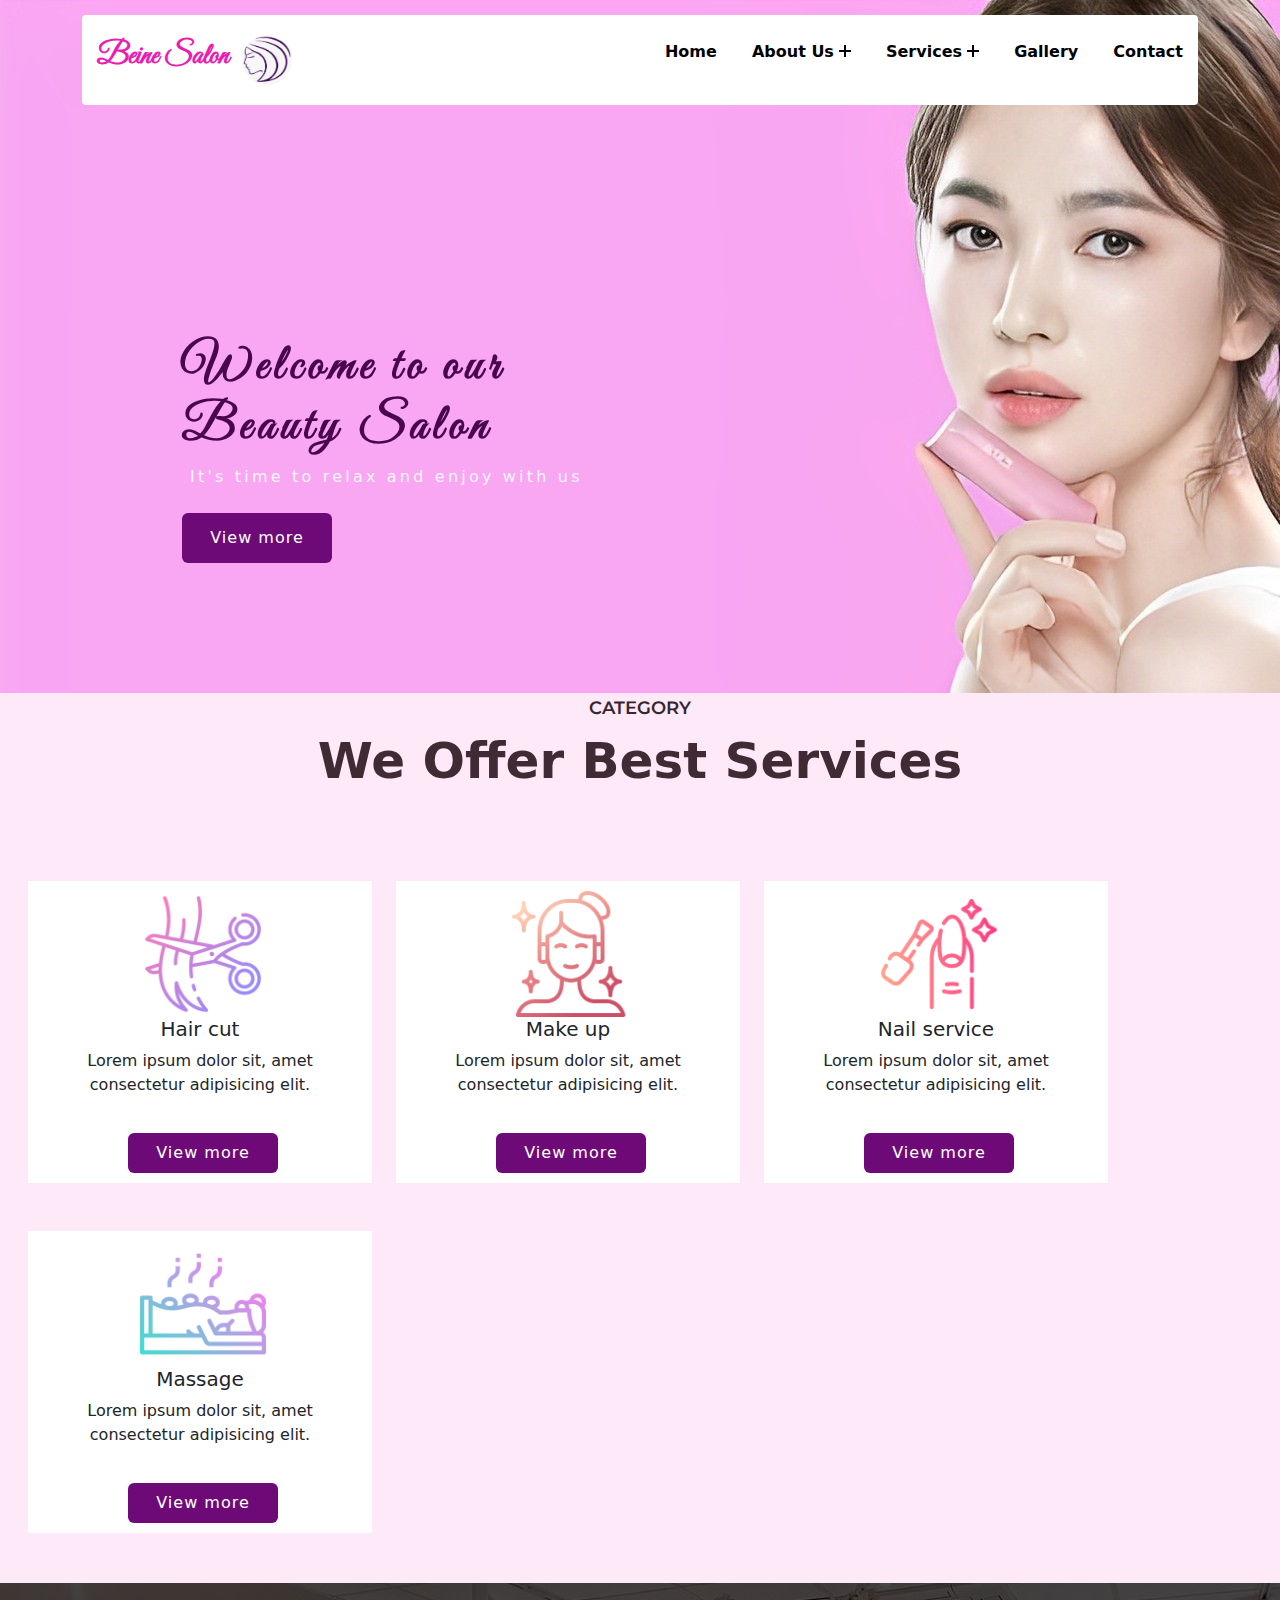
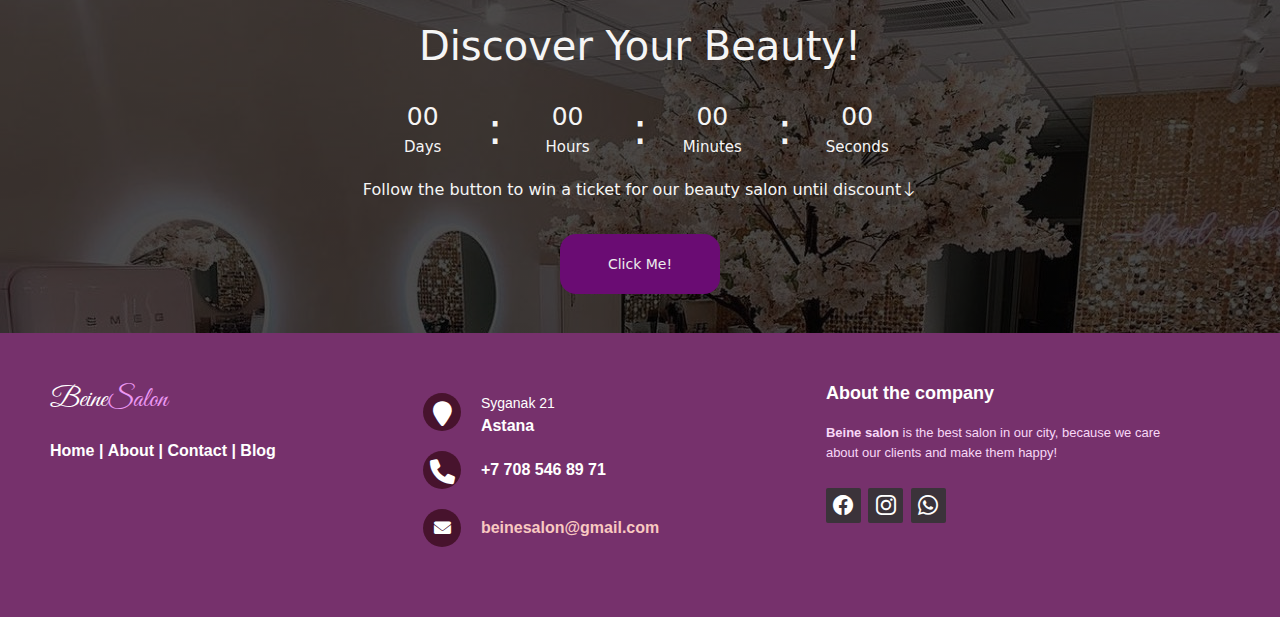
<file: index.html>
<!DOCTYPE html>
<html lang="en">
<head>
    <meta charset="UTF-8">
    <meta http-equiv="X-UA-Compatible" content="IE=edge">
    <meta name="viewport" content="width=device-width, initial-scale=1.0">
    <title>Beauty Salon</title>
    <link rel="stylesheet" type="text/css" href="css\Main2.css">
    <link rel="icon" href="icon\elegant.ico">
    <link rel="stylesheet" href="https://maxcdn.bootstrapcdn.com/bootstrap/4.3.1/css/bootstrap.min.css">
    <link rel="stylesheet" href="https://cdn.jsdelivr.net/npm/swiper@9/swiper-bundle.min.css" />
    <link rel="stylesheet" href=
    "https://cdn.jsdelivr.net/npm/bootstrap@5.0.2/dist/css/bootstrap.min.css" />
    <link rel="stylesheet" href="https://cdnjs.cloudflare.com/ajax/libs/font-awesome/6.0.0-beta3/css/all.min.css">
        <link rel="stylesheet" href=
    "https://cdn.jsdelivr.net/npm/bootstrap-icons@1.5.0/font/bootstrap-icons.css" />
    <link href='https://unpkg.com/boxicons@2.1.4/css/boxicons.min.css' rel='stylesheet'><link rel=”stylesheet” href=”https://cdn.jsdelivr.net/npm/bootstrap-icons@1.5.0/font/bootstrap-icons.css” />
    <link href="https://cdn.jsdelivr.net/npm/bootstrap@5.0.2/dist/css/bootstrap.min.css" rel="stylesheet" integrity="sha384-EVSTQN3/azprG1Anm3QDgpJLIm9Nao0Yz1ztcQTwFspd3yD65VohhpuuCOmLASjC" crossorigin="anonymous">   


    <link rel="stylesheet" href="https://cdn.jsdelivr.net/npm/bootstrap@5.0.2/dist/css/bootstrap.min.css" />
    <link rel="stylesheet" href="https://cdn.jsdelivr.net/npm/bootstrap-icons@1.5.0/font/bootstrap-icons.css" />
  <title>Beauty Salon</title>
</head>
<body>
    <header class="header">
        <div class="container">
           <div class="header-main">
              <div class="logo">
                 <a href="index.html">Beine Salon</a>
                 <img src="img\80-802684_pix-beauty-salon-beauty-salon-icon-png-transparent.png" width="50px" height="50px">
              </div>
              <div class="open-nav-menu">
                 <span></span>
              </div>
              <div class="menu-overlay">
              </div>
              <nav class="nav-menu">
                <div class="close-nav-menu">
                   <img src="img\493-4934419_pink-close-icon-clipart-png-download-pink-icon.png" alt="close">
                </div>
                <ul class="menu">
                   <li class="menu-item">
                      <a href="index.html">Home</a>
                   </li>
                   <li class="menu-item menu-item-has-children">
                      <a href="Aboutus.html">About us<i class="plus"></i></a>
                      <ul class="sub-menu">
                        <li class="menu-item"><a href="Group works.html">Group works</a></li>
                        <li class="menu-item"><a href="2048.html">Game for fun</a></li>
                    </ul>
                   </li>
                   <li class="menu-item menu-item-has-children">
                    <a href="Services.html">Services<i class="plus"></i></a>
                    <ul class="sub-menu">
                      <li class="menu-item"><a href="Servicetypes.html">Service types</a></li>
                    </ul>
                 </li>
                   <li class="menu-item">
                      <a href="Gallery.html">Gallery</a>
                      
                   </li>
                   <li class="menu-item">
                      <a href="Contact.html">Contact</a>
                   </li>
                   
                </ul>
              </nav>
              <!-- navigation menu end -->
           </div>
        </div>
     </header>
     <!-- header end -->
   
    <!-- home section start -->
    <section class="home-section">
     <div class="container">
        <div>
        <div class="hero__content">
            <h1 class="animate-text">Welcome to our<br><span>Beauty Salon</span></h1>
            <p class="animate-text" >It's time to relax and enjoy with us</p>
            <a href="Aboutus.html" class="btn"><span>View more</span></a>
        </div>
        
     </div>
    </div>
    </section>
  <section class="category">
    <div class="center-text">
        <h4 class="animate-text">Category</h4>
        <h2 class="animate-text">We offer best services</h2>


    </div>
    <div class="cate-pro">
        <div class="row">
            <img src="img\hair-cut.png" width="50px">
            <h5 class="animate-text">Hair cut</h5>
            <p class="animate-text">
             Lorem ipsum dolor sit, amet consectetur adipisicing elit. 
            </p>
            <a href="Services.html" class="btn">View more</a>
        </div>
        <div class="row">
            <img src="img\clean.png" width="50px"  >
            <h5 class="animate-text">Make up</h5>
            <p class="animate-text">
             Lorem ipsum dolor sit, amet consectetur adipisicing elit. 
            </p>
            <a href="img\Services.html" class="btn">View more</a>
        </div>
        <div class="row">
            <img src="img\nail.png" width="50px">
            <h5 class="animate-text">Nail service</h5>
            <p class="animate-text">
             Lorem ipsum dolor sit, amet consectetur adipisicing elit. 
            </p>
            <a href="Services.html" class="btn">View more</a>
        </div>
        <div class="row">
            <img src="img\hot.png" width="50px">
            <h5 class="animate-text">Massage</h5>
            <p class="animate-text">
             Lorem ipsum dolor sit, amet consectetur adipisicing elit. 
            </p>
            <a href="Services.html" class="btn">View more</a>
        </div>
    </div>
  </section>
  <div class="n"></div>

  <div class="container-fluid">
    <div class="animate-text1">
      <h1>Discover Your Beauty!</h1>
      <div class="count-down">
        <div class="timer day">
           <div class="count">
              <div class="numb">
                 00
              </div>
              <div class="text">
                 Days
              </div>
           </div>
        </div>
        <div class="clone">
           :
        </div>
        <div class="timer hour">
           <div class="count">
              <div class="numb">
                 00
              </div>
              <div class="text">
                 Hours
              </div>
           </div>
        </div>
        <div class="clone">
           :
        </div>
        <div class="timer min">
           <div class="count">
              <div class="numb">
                 00
              </div>
              <div class="text">
                 Minutes
              </div>
           </div>
        </div>
        <div class="clone">
           :
        </div>
        <div class="timer sec">
           <div class="count">
              <div class="numb">
                 00
              </div>
              <div class="text">
                 Seconds
              </div>
           </div>
        </div>
     </div>
     
      <p>Follow the button to win a ticket for our beauty salon until discount<i class="bi bi-arrow-down"></i></p>
      <a href="Contact.html" id="animated-link">Click Me!</a>
    </div>
  </div>
  

<footer class="footer-distributed">

        <div class="footer-left">
            <h3>Beine<span>Salon</span></h3>

            <p class="footer-links">
                <a href="#">Home</a>
                |
                <a href="#">About</a>
                |
                <a href="#">Contact</a>
                |
                <a href="#">Blog</a>
            </p>

            <p class="footer-company-name"><strong></strong></p>
        </div>

        <div class="footer-center">
            <div>
                <i class="fa fa-map-marker"></i>
                <p><span>Syganak 21</span>
                    Astana</p>
            </div>

            <div>
                <i class="fa fa-phone"></i>
                <p>+7 708 546 89 71</p>
            </div>
            <div>
                <i class="fa fa-envelope"></i>
                <p><a href="beinesalon@gmail.com">beinesalon@gmail.com</a></p>
            </div>
        </div>
        <div class="footer-right">
            <p class="footer-company-about">
                <span>About the company</span>
                <strong>Beine salon</strong> is the  best salon in our city, because we care about our clients and make them happy!
            </p>
            <div class="footer-icons">
                <a href="#"><i class="bi bi-facebook"></i></a>
                <a href="#"><i class="bi bi-instagram"></i></a>
                <a href="#"><i class="bi bi-whatsapp"></i></a>
            </div>
        </div>
    </footer>





    <script>
        (() =>{
 
 const openNavMenu = document.querySelector(".open-nav-menu"),
 closeNavMenu = document.querySelector(".close-nav-menu"),
 navMenu = document.querySelector(".nav-menu"),
 menuOverlay = document.querySelector(".menu-overlay"),
 mediaSize = 991;

 openNavMenu.addEventListener("click", toggleNav);
 closeNavMenu.addEventListener("click", toggleNav);
 menuOverlay.addEventListener("click", toggleNav);

 function toggleNav() {
     navMenu.classList.toggle("open");
     menuOverlay.classList.toggle("active");
     document.body.classList.toggle("hidden-scrolling");
 }

 navMenu.addEventListener("click", (event) =>{
     if(event.target.hasAttribute("data-toggle") && 
         window.innerWidth <= mediaSize){
         event.preventDefault();
         const menuItemHasChildren = event.target.parentElement;
       if(menuItemHasChildren.classList.contains("active")){
           collapseSubMenu();
       }
       else{
         if(navMenu.querySelector(".menu-item-has-children.active")){
           collapseSubMenu();
         }
         menuItemHasChildren.classList.add("active");
         const subMenu = menuItemHasChildren.querySelector(".sub-menu");
         subMenu.style.maxHeight = subMenu.scrollHeight + "px";
       }
     }
 });
 function collapseSubMenu(){
     navMenu.querySelector(".menu-item-has-children.active .sub-menu")
     .removeAttribute("style");
     navMenu.querySelector(".menu-item-has-children.active")
     .classList.remove("active");
 }
 function resizeFix(){
      
      if(navMenu.classList.contains("open")){
          toggleNav();
      }
 
      if(navMenu.querySelector(".menu-item-has-children.active")){
           collapseSubMenu();
    }
 }

 window.addEventListener("resize", function(){
    if(this.innerWidth > mediaSize){
        resizeFix();
    }
 });

})();












    </script>



<script src="https://code.jquery.com/jquery-3.6.0.min.js"></script>
<script src="https://maxcdn.bootstrapcdn.com/bootstrap/4.3.1/js/bootstrap.min.js"></script>

<script >

const animateTextElements = document.querySelectorAll('.animate-text');

function showAnimateText() {
  animateTextElements.forEach(element => {
    element.classList.add('show');
  });
}

function hideAnimateText() {
  animateTextElements.forEach(element => {
    element.classList.remove('show');
  });
}


window.addEventListener('load', showAnimateText);
window.addEventListener('scroll', hideAnimateText);

// ]]>
</script>

<script>
  const animatedLink = document.getElementById("animated-link");
animatedLink.addEventListener("click", () => {
 
  console.log("Link clicked!");
});

</script>
<script>
const day = document.querySelector(".day .numb");
         const hour = document.querySelector(".hour .numb");
         const min = document.querySelector(".min .numb");
         const sec = document.querySelector(".sec .numb");
         var timer = setInterval(()=>{
           var currentDate = new Date().getTime();
           var launchDate = new Date('June 22, 2023 13:00:00').getTime();
           var duration = launchDate - currentDate;
           var days = Math.floor(duration / (1000 * 60 * 60 * 24));
           var hours = Math.floor((duration % (1000 * 60 * 60 * 24)) / (1000 * 60 * 60));
           var minutes = Math.floor((duration % (1000 * 60 * 60)) / (1000 * 60));
           var seconds = Math.floor((duration % (1000 * 60)) / 1000);
           day.innerHTML = days;
           hour.innerHTML = hours;
           min.innerHTML = minutes;
           sec.innerHTML = seconds;
           if(days < 10){
             day.innerHTML = '0' + days;
           }
           if(hours < 10){
             hour.innerHTML = '0' + hours;
           }
           if(minutes < 10){
             min.innerHTML = '0' + minutes;
           }
           if(seconds < 10){
             sec.innerHTML = '0' + seconds;
           }
           if(duration < 0){
             clearInterval(timer);
           }
         }, 1000);
</script>
    <script>
const test = document.getElementById("animated-link");


test.addEventListener(
  "mouseenter",
  (event) => {
    
    event.target.style.color = "purple";

    setTimeout(() => {
      event.target.style.color = "";
    }, 4000);
  },
  false
);


test.addEventListener(
  "mouseover",
  (event) => {
 
    event.target.style.color = "orange";

    setTimeout(() => {
      event.target.style.color = "";
    }, 500);
  },
  false
);
    </script>
    
</body>
</html>
</file>
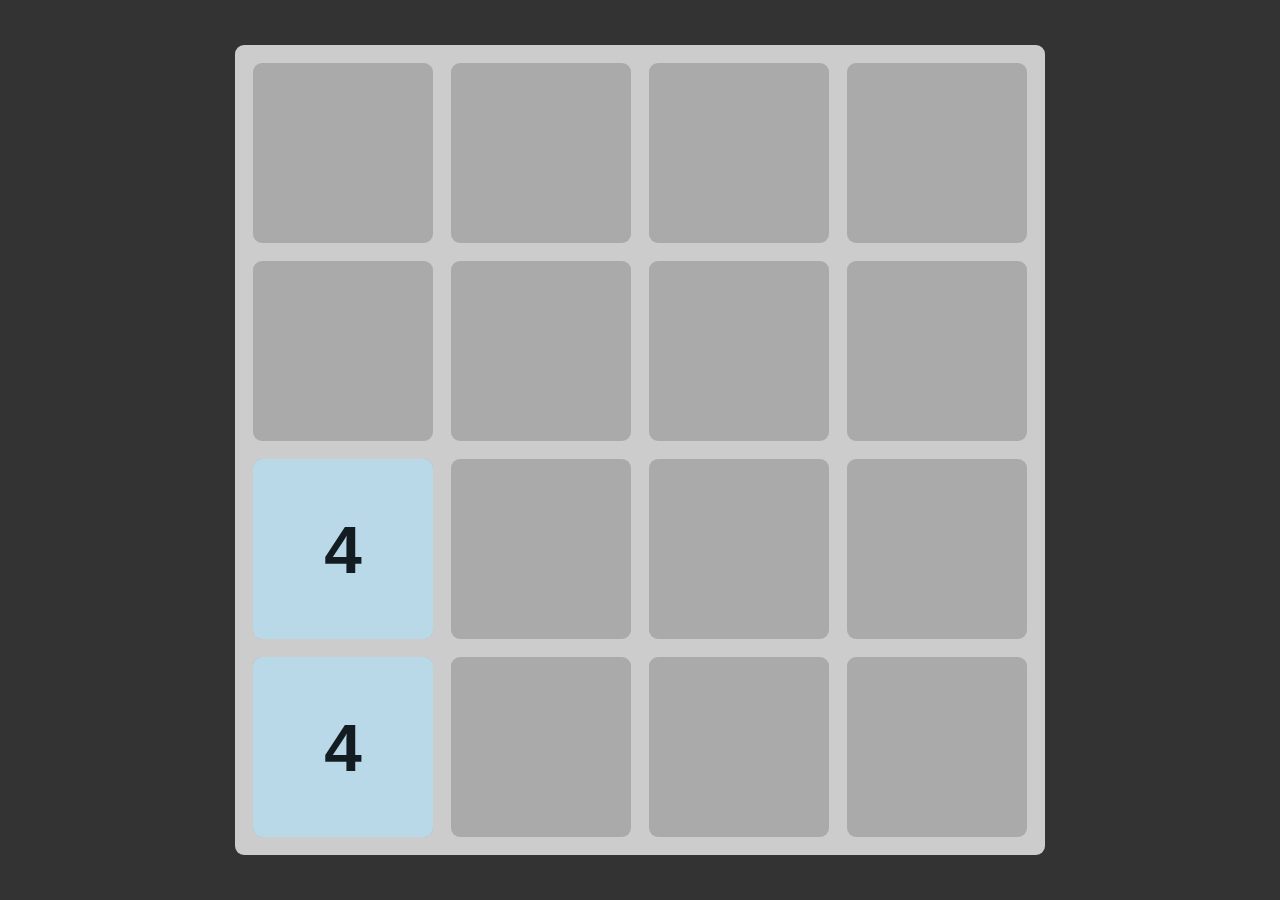
<file: 2048.html>
<!DOCTYPE html>
<html lang="en">
<head>
  <meta charset="UTF-8">
  <meta http-equiv="X-UA-Compatible" content="IE=edge">
  <meta name="viewport" content="width=device-width, initial-scale=1.0">
  <title>Document</title>
  <link rel="stylesheet" href="css\styles.css">
  <script src="js\script.js" type="module"></script>
</head>
<body>
  <div id="game-board"></div>
</body>
</html>
</file>
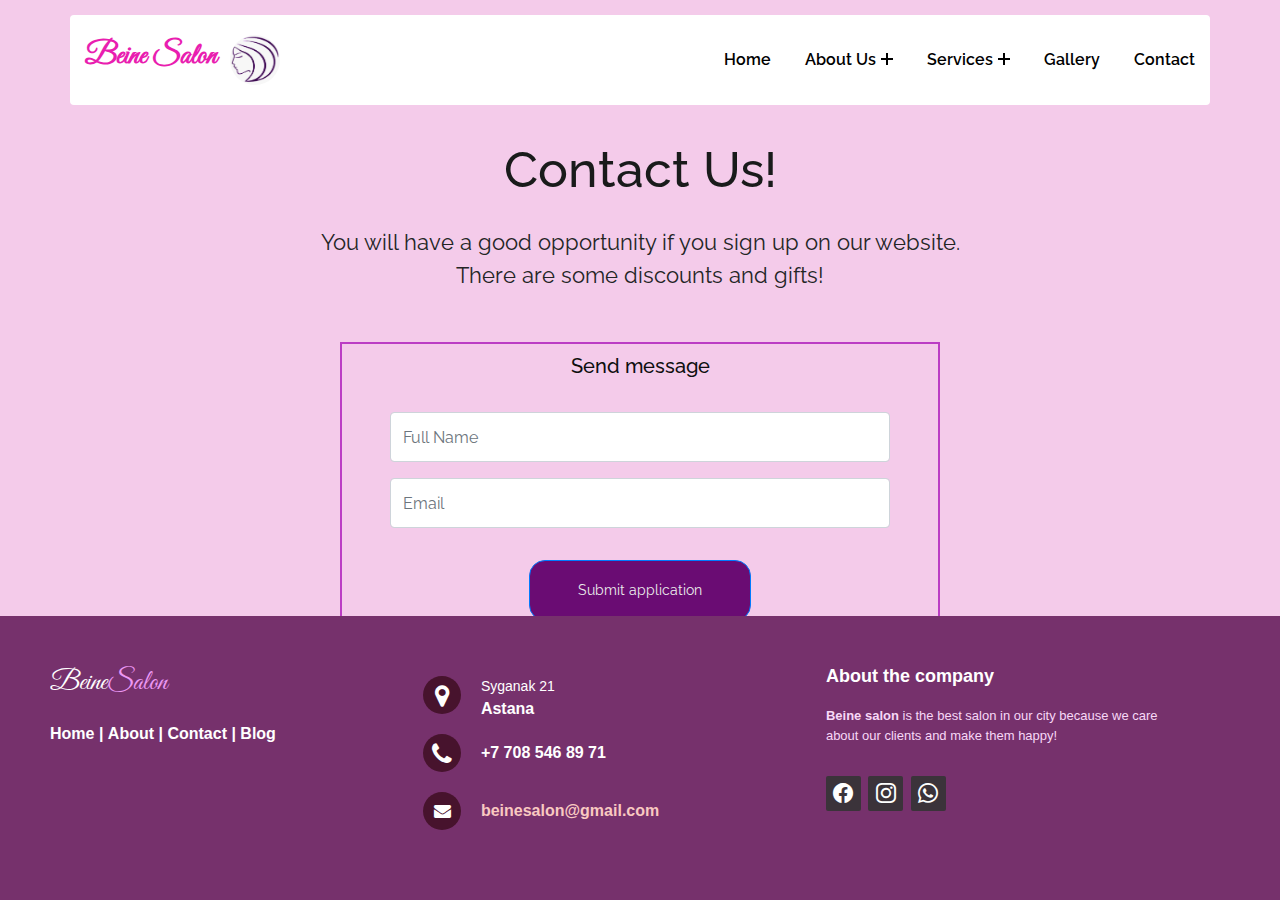
<file: Contact.html>
<!DOCTYPE html>
<html>
<head>
  <title>Contact us</title>
  <meta name="viewport" content="width=device-width, initial-scale=1">
  <link rel="stylesheet" href="https://stackpath.bootstrapcdn.com/bootstrap/4.5.0/css/bootstrap.min.css">
  <script src="js/contacts.js" defer></script>
  <link rel="stylesheet" type="text/css" href="css/Contacts.css">
  <link rel="stylesheet" href="https://cdn.jsdelivr.net/npm/bootstrap-icons@1.5.0/font/bootstrap-icons.css" />
  <link rel="icon" href="icon/elegant.ico">
  <script src="https://code.jquery.com/jquery-3.6.0.min.js"></script>
  <script src="https://stackpath.bootstrapcdn.com/bootstrap/4.5.0/js/bootstrap.min.js"></script>
  <link rel="stylesheet" href="https://stackpath.bootstrapcdn.com/font-awesome/4.7.0/css/font-awesome.min.css">
</head>
<body>
  <header class="header">
    <div class="container">
       <div class="header-main">
          <div class="logo">
             <a href="Main2.html">Beine Salon</a>
             <img src="img/80-802684_pix-beauty-salon-beauty-salon-icon-png-transparent.png" width="50px" height="50px">
          </div>
          <div class="open-nav-menu">
             <span></span>
          </div>
          <div class="menu-overlay">
          </div>
          <nav class="nav-menu">
            <div class="close-nav-menu">
               <img src="img/493-4934419_pink-close-icon-clipart-png-download-pink-icon.png" alt="close">
            </div>
            <ul class="menu">
               <li class="menu-item">
                <a href="index.html">Home</a>
               </li>
               <li class="menu-item menu-item-has-children">
                  <a href="Aboutus.html">About us<i class="plus"></i></a>
                  <ul class="sub-menu">
                    <li class="menu-item"><a href="Group works.html">Group works</a></li>
                    <li class="menu-item"><a href="2048.html">Game for fun</a></li>
                </ul>
               </li>
               <li class="menu-item menu-item-has-children">
                <a href="Services.html">Services<i class="plus"></i></a>
                <ul class="sub-menu">
                    <li class="menu-item"><a href="">Service types</a></li>
                </ul>
             </li>
               <li class="menu-item">
                  <a href="Gallery.html">Gallery</a>
               </li>
               <li class="menu-item">
                <a href="Contact.html">Contact</a>
             </li>
            </ul>
          </nav>
       </div>
    </div>
 </header>
 <div class="block">
  <h1 class="df">Contact Us!</h1>
  <p class="fd">You will have a good opportunity if you sign up on our website.<br> There are some discounts and gifts!</p>
</div>
  
<div class="container-md">
  <div class="col-md-12 col-sm-12 col-8">
    <form id="myForm">
      <h2 class="fgfgf">Send message</h2>
      <br>
      <div class="form-group">
        <input type="text" id="fullName" class="form-control" placeholder="Full Name">
      </div>
      <div class="form-group">
        <input type="text" id="email" class="form-control" placeholder="Email">
      </div>
      <div class="form-group text-center">
        <input type="submit" value="Submit application" class="btn btn-primary">
      </div>
    </form>
  </div>
</div>
 
<footer class="footer-distributed">
  <div class="footer-left">
    <h3>Beine<span>Salon</span></h3>
    <p class="footer-links">
      <a href="#">Home</a> |
      <a href="#">About</a> |
      <a href="#">Contact</a> |
      <a href="#">Blog</a>
    </p>
    <p class="footer-company-name"><strong></strong></p>
  </div>
  <div class="footer-center">
    <div>
      <i class="fa fa-map-marker"></i>
      <p><span>Syganak 21</span> Astana</p>
    </div>
    <div>
      <i class="fa fa-phone"></i>
      <p>+7 708 546 89 71</p>
    </div>
    <div>
      <i class="fa fa-envelope"></i>
      <p><a href="beinesalon@gmail.com">beinesalon@gmail.com</a></p>
    </div>
  </div>
  <div class="footer-right">
    <p class="footer-company-about">
      <span>About the company</span>
      <strong>Beine salon</strong> is the best salon in our city because we care about our clients and make them happy!
    </p>
    <div class="footer-icons">
      <a href="#"><i class="bi bi-facebook"></i></a>
      <a href="#"><i class="bi bi-instagram"></i></a>
      <a href="#"><i class="bi bi-whatsapp"></i></a>
    </div>
  </div>
</footer>

<script>
(() => {
  const openNavMenu = document.querySelector(".open-nav-menu"),
    closeNavMenu = document.querySelector(".close-nav-menu"),
    navMenu = document.querySelector(".nav-menu"),
    menuOverlay = document.querySelector(".menu-overlay"),
    mediaSize = 991;

  openNavMenu.addEventListener("click", toggleNav);
  closeNavMenu.addEventListener("click", toggleNav);
  menuOverlay.addEventListener("click", toggleNav);

  function toggleNav() {
    navMenu.classList.toggle("open");
    menuOverlay.classList.toggle("active");
    document.body.classList.toggle("hidden-scrolling");
  }

  navMenu.addEventListener("click", (event) => {
    if (
      event.target.hasAttribute("data-toggle") &&
      window.innerWidth <= mediaSize
    ) {
      event.preventDefault();
      const menuItemHasChildren = event.target.parentElement;

      if (menuItemHasChildren.classList.contains("active")) {
        collapseSubMenu();
      } else {
        if (navMenu.querySelector(".menu-item-has-children.active")) {
          collapseSubMenu();
        }
        menuItemHasChildren.classList.add("active");
        const subMenu = menuItemHasChildren.querySelector(".sub-menu");
        subMenu.style.maxHeight = subMenu.scrollHeight + "px";
      }
    }
  });

  function collapseSubMenu() {
    navMenu.querySelector(".menu-item-has-children.active .sub-menu").removeAttribute("style");
    navMenu.querySelector(".menu-item-has-children.active").classList.remove("active");
  }

  function resizeFix() {
    if (navMenu.classList.contains("open")) {
      toggleNav();
    }
    if (navMenu.querySelector(".menu-item-has-children.active")) {
      collapseSubMenu();
    }
  }

  window.addEventListener("resize", function () {
    if (this.innerWidth > mediaSize) {
      resizeFix();
    }
  });
})();
</script>
</body>
</html>
</file>
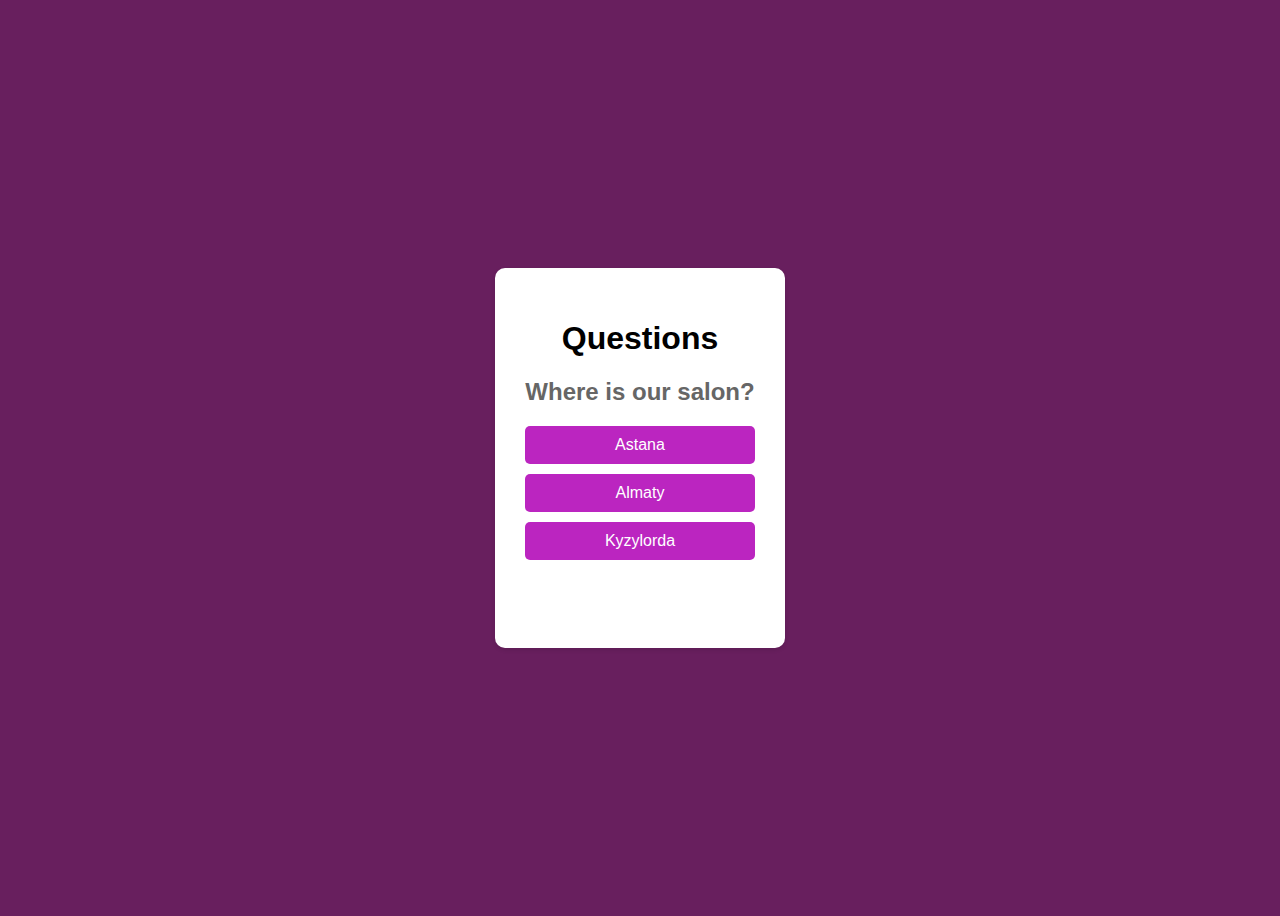
<file: forms.html>
<!DOCTYPE html>
<html>
  <head>
    <title>Test</title>
    <meta charset="utf-8">
    <link rel="icon" href="icon\elegant.ico">
    <link href="css/forms.css" rel="stylesheet" type="text/css">
    <script src="js/forms.js" defer></script>
  </head>
  <body>
    <audio src="mp3\wechampions.mp3" id="audio" controls style="display: none;"></audio>
    <div id="game">
      <center><h1>Questions</h1></center>
      <h2 id="question"></h2>
      <div id="options"></div>
    </div>
  </body>
</html>
</file>
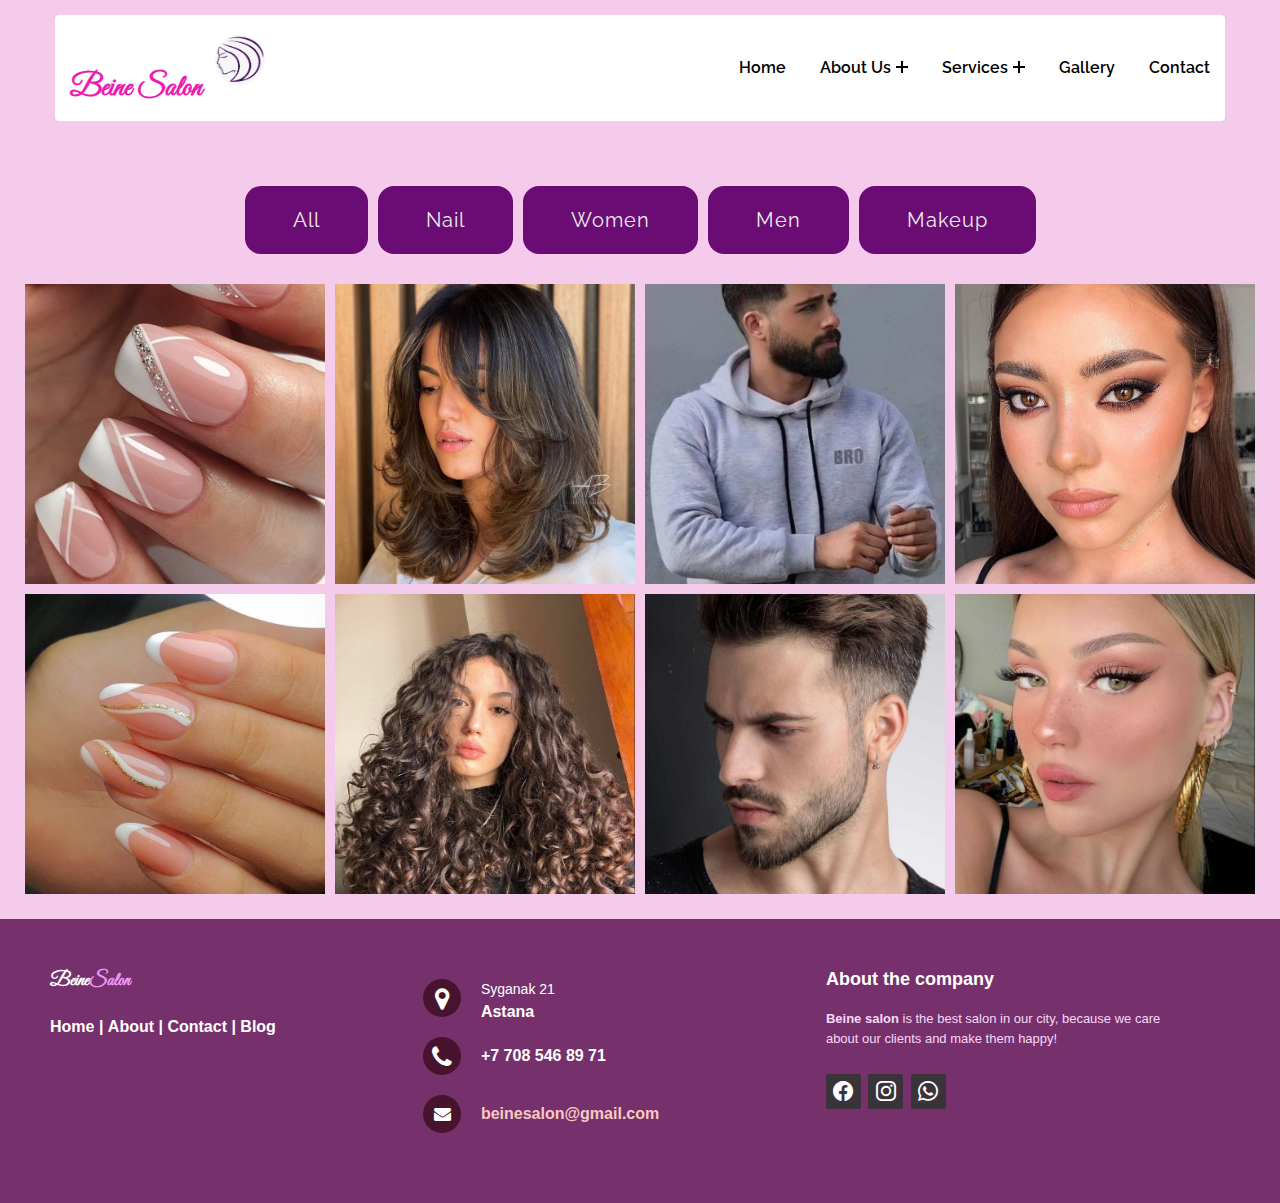
<file: Gallery.html>
<!DOCTYPE html>
<html lang="en">
<head>
    <meta charset="UTF-8">
    <meta http-equiv="X-UA-Compatible" content="IE=edge">
    <meta name="viewport" content="width=device-width, initial-scale=1.0">
    <link rel="stylesheet" type="text/css" href="css\Gallery.css">
    <link rel="icon" href="icon\elegant.ico">
    <link rel="stylesheet" href="https://cdn.jsdelivr.net/npm/bootstrap-icons@1.5.0/font/bootstrap-icons.css" />
    
    <link rel="stylesheet" href="https://stackpath.bootstrapcdn.com/font-awesome/4.7.0/css/font-awesome.min.css">
    <title>Gallery</title>
</head>
<body>
    <header class="header">
        <div class="container">
           <div class="header-main">
              <div class="logo">
                 <a href="Main2.html">Beine Salon</a>
                 <img src="img\80-802684_pix-beauty-salon-beauty-salon-icon-png-transparent.png" width="50px" height="50px">
              </div>
              <div class="open-nav-menu">
                 <span></span>
              </div>
              <div class="menu-overlay">
              </div>
              <!-- navigation menu start -->
              <nav class="nav-menu">
                <div class="close-nav-menu">
                   <img src="img\493-4934419_pink-close-icon-clipart-png-download-pink-icon.png" alt="close">
                </div>
                <ul class="menu">
                   <li class="menu-item">
                    <a href="index.html">Home</a>
                   </li>
                   <li class="menu-item menu-item-has-children">
                      <a href="Aboutus.html">About us<i class="plus"></i></a>
                      <ul class="sub-menu">
                        <li class="menu-item"><a href="Group works.html">Group works</a></li>
                        <li class="menu-item"><a href="2048.html">Game for fun</a></li>
                    </ul>
                   </li>
                   <li class="menu-item menu-item-has-children">
                    <a href="Services.html">Services<i class="plus"></i></a>
                    <ul class="sub-menu">
                        <li class="menu-item"><a href="Servicetypes.html">Service types</a></li>
                    </ul>
                 </li>
                   <li class="menu-item">
                      <a href="Gallery.html">Gallery</a>
                      
                   </li>
                   <li class="menu-item">
                    <a href="Contact.html">Contact</a>
                 </li>
                </ul>
              </nav>
              <!-- navigation menu end -->
           </div>
        </div>
     </header>
     <section>
        <ul class="nav nav-pills justify-content-center mb-3">
            <li class="nav-item 1" data-filter="all">
                <a class="nav-link active" href="#">All</a>
            </li>
            <li class="nav-item 2" data-filter="nail">
                <a class="nav-link 3" href="#">Nail</a>
            </li>
            <li class="nav-item" data-filter="women">
                <a class="nav-link 4" href="#">Women</a>
            </li>
            <li class="nav-item" data-filter="men">
                <a class="nav-link 5" href="#">Men</a>
            </li>
            <li class="nav-item" data-filter="makeup">
                <a class="nav-link 6" href="#">Makeup</a>
            </li>
        </ul>
        <div class="product row">
            <div class="itemBox col-md-3" data-item="nail">
                <img src="img\nail1.jpg">
            </div>
            <div class="itemBox col-md-3" data-item="women">
                <img src="img\whair1.jpg">
            </div>
            <div class="itemBox col-md-3" data-item="men">
                <img src="img\mhair1.jpg">
            </div>
            <div class="itemBox col-md-3" data-item="makeup">
                <img src="img\makeup1.jpg">
            </div>
            <div class="itemBox col-md-3" data-item="nail">
                <img src="img\nail2.jpg">
            </div>
            <div class="itemBox col-md-3" data-item="women">
                <img src="img\whair2.jpg">
            </div>
            <div class="itemBox col-md-3" data-item="men">
                <img src="img\mhair2.jpg">
            </div>
            <div class="itemBox col-md-3" data-item="makeup">
                <img src="img\makeupp2.jpg">
            </div>
        </div>
    </section>
    <footer class="footer-distributed">

        <div class="footer-left">
            <h3>Beine<span>Salon</span></h3>

            <p class="footer-links">
                <a href="#">Home</a>
                |
                <a href="#">About</a>
                |
                <a href="#">Contact</a>
                |
                <a href="#">Blog</a>
            </p>

            <p class="footer-company-name"><strong></strong></p>
        </div>

        <div class="footer-center">
            <div>
                <i class="fa fa-map-marker"></i>
                <p><span>Syganak 21</span>
                    Astana</p>
            </div>

            <div>
                <i class="fa fa-phone"></i>
                <p>+7 708 546 89 71</p>
            </div>
            <div>
                <i class="fa fa-envelope"></i>
                <p><a href="beinesalon@gmail.com">beinesalon@gmail.com</a></p>
            </div>
        </div>
        <div class="footer-right">
            <p class="footer-company-about">
                <span>About the company</span>
                <strong>Beine salon</strong> is the  best salon in our city, because we care about our clients and make them happy!
            </p>
            <div class="footer-icons">
                <a href="#"><i class="bi bi-facebook"></i></a>
                <a href="#"><i class="bi bi-instagram"></i></a>
                <a href="#"><i class="bi bi-whatsapp"></i></a>
            </div>
        </div>
    </footer>
    <script>
        (() =>{
 
 const openNavMenu = document.querySelector(".open-nav-menu"),
 closeNavMenu = document.querySelector(".close-nav-menu"),
 navMenu = document.querySelector(".nav-menu"),
 menuOverlay = document.querySelector(".menu-overlay"),
 mediaSize = 991;

 openNavMenu.addEventListener("click", toggleNav);
 closeNavMenu.addEventListener("click", toggleNav);
 // close the navMenu by clicking outside
 menuOverlay.addEventListener("click", toggleNav);

 function toggleNav() {
     navMenu.classList.toggle("open");
     menuOverlay.classList.toggle("active");
     document.body.classList.toggle("hidden-scrolling");
 }

 navMenu.addEventListener("click", (event) =>{
     if(event.target.hasAttribute("data-toggle") && 
         window.innerWidth <= mediaSize){
         // prevent default anchor click behavior
         event.preventDefault();
         const menuItemHasChildren = event.target.parentElement;
       // if menuItemHasChildren is already expanded, collapse it
       if(menuItemHasChildren.classList.contains("active")){
           collapseSubMenu();
       }
       else{
         // collapse existing expanded menuItemHasChildren
         if(navMenu.querySelector(".menu-item-has-children.active")){
           collapseSubMenu();
         }
         // expand new menuItemHasChildren
         menuItemHasChildren.classList.add("active");
         const subMenu = menuItemHasChildren.querySelector(".sub-menu");
         subMenu.style.maxHeight = subMenu.scrollHeight + "px";
       }
     }
 });
 function collapseSubMenu(){
     navMenu.querySelector(".menu-item-has-children.active .sub-menu")
     .removeAttribute("style");
     navMenu.querySelector(".menu-item-has-children.active")
     .classList.remove("active");
 }
 function resizeFix(){
      // if navMenu is open ,close it
      if(navMenu.classList.contains("open")){
          toggleNav();
      }
      // if menuItemHasChildren is expanded , collapse it
      if(navMenu.querySelector(".menu-item-has-children.active")){
           collapseSubMenu();
    }
 }

 window.addEventListener("resize", function(){
    if(this.innerWidth > mediaSize){
        resizeFix();
    }
 });

})();
    </script>


<script>
let list = document.querySelectorAll('.nav-link');
let itemBox = document.querySelectorAll('.itemBox');

function playSound() {
  let sounds = ['mp3/short-success-sound-glockenspiel-treasure-video-game-6346.mp3', 'mp3/button2.mp3', 'mp3/button3.mp3']; 
  let randomIndex = Math.floor(Math.random() * sounds.length); 
  let audio = new Audio(sounds[randomIndex]);
  audio.play();
}

        for (let i = 0; i < list.length; i++) {
            list[i].addEventListener('click', function () {
                playSound();
                for (let j = 0; j < list.length; j++) {
                    list[j].classList.remove('active');
                }
                this.classList.add('active');

                let dataFilter = this.parentElement.getAttribute('data-filter');
                for (let k = 0; k < itemBox.length; k++) {
                    itemBox[k].classList.remove('active');
                    itemBox[k].classList.add('hide');

                    if (itemBox[k].getAttribute('data-item') == dataFilter || dataFilter == 'all') {
                        itemBox[k].classList.remove('hide');
                        itemBox[k].classList.add('active');
                    }
                }
            });
        }




</script>
<script>
   
</script>
</body>
</html>
</file>
<file: css/Contacts.css>
@import url('https://fonts.googleapis.com/css2?family=Raleway:wght@400;500;600&display=swap');
 @import url('https://fonts.googleapis.com/css2?family=Great+Vibes&family=Montserrat:wght@300;400;700;800&display=swap');

 :root{
    --primary:#0077b6;
    --secondary:#48cae4;
    --black:#333;
    --white:#fff;
    --box-shadow: 0 .5rem 1rem rgba(0, 0, 0, 0.1);
}

body{
	line-height: 1.5;
	font-family: 'Raleway', sans-serif;
	font-weight: 400;
	background-color: #f4cbea;
}
body.hidden-scrolling{
	overflow-y: hidden;
}
*{
	margin:0;
	box-sizing: border-box;
}
.container{
	max-width: 1170px;
	margin:auto;
}
ul{
	list-style: none;
	margin:0;
	padding:0;
}
a{
	text-decoration: none;
}
/*header*/
.header{
	position: absolute;
	width: 100%;
	left:0;
	top:0;
	z-index: 99;
	padding: 15px;
    text-decoration: none;
}
.header-main{
	background-color: #ffffff;
	display: flex;
	justify-content: space-between;
	align-items: center;
	padding: 10px 0;
	border-radius: 4px;
}
.header .logo{
	padding: 0 15px;
    text-decoration: none;
    font-family:  'Great Vibes', cursive;
}
.header .logo a{
	font-size: 30px;
	text-transform: capitalize;
	color: #e91eb0;;
	font-weight: 600;
    text-decoration: none;
}
.header .logo img {
    margin: 10px;
    border-radius: 50%;
    opacity: 1;
}
.header .logo img:hover{
    opacity: 0.5;
}

.header .nav-menu{
	padding: 0 15px;
	z-index: 999;
}
.header .menu  .menu-item{
	display: inline-block;
	margin-left: 30px;
	position: relative;
    text-decoration: none;
}
.header .menu  .menu-item  a{
    text-decoration: none;
	display: block;
	padding: 12px 0;
	font-size: 16px;
	color: #000000;
	text-transform: capitalize;
	font-weight: 600;
	transition: all 0.3s ease;
}
.header .menu > .menu-item > a .plus{
    text-decoration: none;
	display: inline-block;
	height: 12px;
	width: 12px;
	position: relative;
	margin-left:5px; 
	pointer-events: none;
    text-decoration: none;
}
.header .menu > .menu-item > a .plus:before,
.header .menu > .menu-item > a .plus:after{
    text-decoration: none;
	content:'';
	position: absolute;
	box-sizing: border-box;
	left: 50%;
	top:50%;
	background-color: #000000;
	height: 2px;
	width: 100%;
	transform: translate(-50%,-50%);
	transition: all 0.3s ease;
}
.header .menu > .menu-item:hover > a .plus:before,
.header .menu > .menu-item:hover > a .plus:after{
    
   background-color: #e91eb0;
}
.header .menu > .menu-item > a .plus:after{
    
   transform: translate(-50%,-50%) rotate(-90deg);	
}
.header .menu  .menu-item  .sub-menu  .menu-item  a:hover,
.header .menu  .menu-item:hover  a{
    
	color: #e91ea2;
}
.header .menu  .menu-item  .sub-menu{
	box-shadow: 0 0 10px rgba(0,0,0,0.2);
	width: 220px;
	position: absolute;
	left:0;
	top:100%;
	background-color: #ffffff;
	padding: 10px 0;
	border-top: 3px solid #e91e63;
	transform: translateY(10px);
	transition: all 0.3s ease;
	opacity:0;
	visibility: hidden;
	z-index: 999;
}
@media(min-width: 992px){
.header .menu > .menu-item-has-children:hover > .sub-menu{
	transform: translateY(0);
	opacity: 1;
	visibility: visible;
	z-index: 999;
 }
 .header .menu > .menu-item-has-children:hover > a .plus:after{
   z-index: 999;
    transform: translate(-50%,-50%) rotate(0deg);		
 }
}
.header .menu > .menu-item > .sub-menu > .menu-item{
	display: block;
}
.header .menu > .menu-item > .sub-menu > .menu-item > a{
	display: block;
	padding: 10px 20px;
	font-size: 16px;
	font-weight: 600;
	color: #000000;
	transition: all 0.3s ease;
	text-transform: capitalize;
}
.header .open-nav-menu{
	height: 34px;
	width: 40px;
	margin-right: 15px;
	display: none;
	align-items: center;
	justify-content: center;
	cursor: pointer;
}
.header .open-nav-menu span{
	display: block;
	height: 3px;
	width: 24px;
	background-color: #000000;
    position: relative;
}
.header .open-nav-menu span:before,
.header .open-nav-menu span:after{
	content: '';
	position: absolute;
	left:0;
	width: 100%;
	height: 100%;
	background-color: #000000;
	box-sizing: border-box;
}
.header .open-nav-menu span:before{
	top:-7px;
}
.header .open-nav-menu span:after{
	top:7px;
}
.header .close-nav-menu{
	height: 40px;
	width: 40px;
	background-color: #ffffff;
	margin:0 0 15px 15px;
	cursor: pointer;
	display: none;
	align-items: center;
	justify-content: center;
}
.header .close-nav-menu img{
	width: 16px;
}
.header .menu-overlay{
	position: fixed;
	z-index: 999;
	background-color: rgba(0,0,0,0.5);
	left:0;
	top:0;
	height: 100%;
	width: 100%;
	visibility: hidden;
	opacity:0;
	transition: all 0.3s ease;
}

/*home section*/



/* responsive */

@media(max-width: 991px){
	.header .menu-overlay.active{
	visibility: visible;
	opacity: 1;
}
	.header .nav-menu{
        text-decoration: none;
		position: fixed;
		right: -280px;
		visibility: hidden;
		width: 280px;
		height: 100%;
		top:0;
		overflow-y: auto;
		background-color: #6a0c73;
		z-index: 1000;
		padding: 15px 0;
		transition: all 0.5s ease;
	}
	.header .nav-menu.open{
		visibility: visible;
        text-decoration: none;
		right: 0px;
	}
	.header .menu > .menu-item{
		display: block;
		margin:0;
	}
	.header .menu .menu-item-has-children a{
		display: flex;
		justify-content: space-between;
		align-items: center;
	}
	.header .menu  .menu-item a{
       
		color: #ffffff;
		padding: 12px 15px;
		border-bottom: 1px solid #333333;
	}
	.header .menu > .menu-item:first-child > a{
        
	    border-top: 1px solid #333333;	
	}
	.header .menu > .menu-item > a .plus:before, 
	.header .menu > .menu-item > a .plus:after{
       
		background-color: #ffffff;
	}
	.header .menu > .menu-item-has-children.active > a .plus:after{
        transform: translate(-50%,-50%) rotate(0deg);
	}
	.header .menu > .menu-item > .sub-menu{
		width: 100%;
		position: relative;
		opacity: 1;
		visibility: visible;
		border:none;
		background-color: transparent;
		box-shadow: none;
		transform: translateY(0px);
		padding: 0px;
		left: auto;
		top:auto;
		max-height: 0;
		overflow: hidden;
	}
	.header .menu > .menu-item > .sub-menu > .menu-item > a{
		padding: 12px 45px;
		color: #ffffff;
		border-bottom: 1px solid #333333;
	}
	.header .close-nav-menu,
	.header .open-nav-menu{
		display: flex;
	}
}


.wrapper {
    width: 100%;
    height: 95vh;
}

#video {
    width: 100%;
    height: 100%;
    object-fit: cover;
    position: relative;
    z-index: -1;
}

#btn {
    position: absolute;
    top: 55%;
    left: 50%;
    cursor: pointer;
    outline: none;
    color: white;
    background: rgb(99, 12, 60);
    padding: 10px;
    width: 100px;
    border: none;
    border-radius: 20px;
    box-shadow: 0 2px 5px rgba(0, 0, 0, 0.5);
    transform: translate(-50%);
}

.content {
    position: absolute;
    top: 40%;
    left: 50%;
    text-align: center;
    color: white;
    transform: translate(-50%);
	font-size: 35px;
}
.about .row {
	display: grid;
	grid-template-columns: 1fr 1fr;
	gap: 5rem;
	align-items: center;
	
	
  }
  
  .about .swiper-container {
	margin-top: 60px;
	height: 400px;
	width: 400px;
  }
  
  .about .swiper-wrapper {
	height: 100% !important;
  }
  
  .about .swiper-slide {
	height: 100% !important;
  }
  
  .about .col p {
	margin-bottom: 3rem;
  }
  
  .about .col img,
  .about .col video {
	object-fit: cover;
	height: 100%;
  }
  
  .about .swiper-button-next::after,
  .about .swiper-button-prev::after {
	content: "";
  }
  
  .about .swiper-button-next,
  .about .swiper-button-prev {
	top: auto;
	bottom: 0.1%;
	background-color: var(--white);
	width: 5rem;
  }
  
  .about .swiper-button-next {
	right: 20px;
  }
  
  .about .swiper-button-prev {
	left: auto;
	right: 70px;
  }
  
  .about .swiper-icon {
	font-size: 3rem;
  }
  
  @media (max-width: 996px) {
	.about .row {
		margin-top: 50px;
		margin-left: 40px;
		margin-right: 30px;
	  }
	.about .swiper-container {
	  height: 350px;
	  width: 350px;
	}
  }
  
  @media (max-width: 768px) {
	.about .row {
	  grid-template-columns: 1fr;
	  margin-top: 50px;
	  margin-left: 40px;
	  margin-right: 30px;
	}
  
	.about .swiper-container {
		margin-top: -50px;
	  height: 300px;
	  width: 300px;
	}
  }
  
  @media (max-width: 567px) {
	.about .swiper-container {
	  height: 300px;
	  width: 300px;
	}
  }
  .splide {
	margin-top: 110px;
}
.btn {
	color: #ececec;
	display: inline-block;
	text-decoration: none;
	background-color: #6a0c73;
	padding: 1.2rem 3rem;
	border-radius: 1rem;
	margin-top: 1rem;
	font-size: 14px;
	transition: all 0.2s;
  }

  .btn:hover {
	transform: scale(1.1);
	box-shadow: 0 0 10px rgba(0, 0, 0, 0.3);
  }
.splide__track {
	background-color: #830b67;
}
.splide__slide {
	width: 100px;
	height: 450px;
	position: relative;
}
.splide__slide.is-active {
	transition-duration: 1s;
}
.splide__pagination {
	margin-bottom: -35px;
}
.splide__pagination__page {
	background-color: black;
	width: 12px;
	height: 12px;
}
.splide__pagination__page.is-active {
	background-color: #f60fe7;
}
.det-box {
	background-color: #081825;
	width: 400px;
	height: 300px;
	position: relative;
	left: 0px;
	right: 0px;
	margin: auto;
	color: white;
	text-align: center;
	margin-top: 60px;
	border-radius: 4px;
}
.info {
	position: absolute;
	left: 50%;
	bottom: -155px;
	transform: translate(-50%, -50%);
	text-align: center;
}
.info img {
	width: 100px;
	height: 100px;
	border-radius: 50%;
	border: 8px solid #210217;
	filter: brightness(20%);
}
.info .name {
	margin-top: 10px;
	font-size: 16px;
}
.info .comp {
	margin-top: 2px;
	font-size: 10px;
}
.comment-sym {
	padding-top: 30px;
}
.comment-sym svg {
	fill: #82E7E3;
}
.comment-det {
	font-size: 17px;
	margin-top: 30px;
}
/*		if slide is active*/
.splide__slide.is-active .det-box {
	background-color: #a544a9;
	margin-top: 0px;
	color: white;
	transition-duration: 1s;
}
.splide__slide.is-active .comment-sym svg {
	fill: white;
}
.splide__slide.is-active .info img {
	filter: brightness(100%);
}
footer {
    position: fixed;
    bottom: 0;
	
}

@media (max-height:800px) {
    footer {
        position: static;
    }
    header {
        padding-top: 40px;
    }
}

.footer-distributed {
    background-color: #76316c;
    box-sizing: border-box;
    width: 100%;
    text-align: left;
    font: bold 16px sans-serif;
    padding: 50px 50px 60px 50px;
    
}

.footer-distributed .footer-left, .footer-distributed .footer-center, .footer-distributed .footer-right {
    display: inline-block;
    vertical-align: top;
}

/* Footer left */

.footer-distributed .footer-left {
    width: 30%;
}

.footer-distributed h3 {
    color: #ffffff;
    font-family: 'Great Vibes', cursive;
    margin: 0;
}

.footer-distributed h3 span {
    font-family: 'Great Vibes', cursive;
    color:#ec98f4
}

/* Footer links */

.footer-distributed .footer-links {
    color: #ffffff;
    margin: 20px 0 12px;
}

.footer-distributed .footer-links a {
    display: inline-block;
    line-height: 1.8;
    text-decoration: none;
    color: inherit;
}

.footer-distributed .footer-company-name {
    color: #8f9296;
    font-size: 14px;
    font-weight: normal;
    margin: 0;
}

/* Footer Center */

.footer-distributed .footer-center {
    width: 35%;
}

.footer-distributed .footer-center i {
    background-color: #47132d;
    color: #ffffff;
    font-size: 25px;
    width: 38px;
    height: 38px;
    border-radius: 50%;
    text-align: center;
    line-height: 42px;
    margin: 10px 15px;
    vertical-align: middle;
}

.footer-distributed .footer-center i.fa-envelope {
    font-size: 17px;
    line-height: 38px;
}

.footer-distributed .footer-center p {
    display: inline-block;
    color: #ffffff;
    vertical-align: middle;
    margin: 0;
}

.footer-distributed .footer-center p span {
    display: block;
    font-weight: normal;
    font-size: 14px;
    line-height: 2;
}

.footer-distributed .footer-center p a {
    color: #f9c9c1;
    text-decoration: none;
    ;
}

/* Footer Right */

.footer-distributed .footer-right {
    width: 30%;
}

.footer-distributed .footer-company-about {
    line-height: 20px;
    color: #f7d8f7;
    font-size: 13px;
    font-weight: normal;
    margin: 0;
}

.footer-distributed .footer-company-about span {
    display: block;
    color: #ffffff;
    font-size: 18px;
    font-weight: bold;
    margin-bottom: 20px;
}

.footer-distributed .footer-icons {
    margin-top: 30px;
}

.footer-distributed .footer-icons a {
    display: inline-block;
    width: 35px;
    height: 35px;
    cursor: pointer;
    background-color: #3b333a;
    border-radius: 2px;
    font-size: 20px;
    color: #ffffff;
    text-align: center;
    line-height: 35px;
    margin-right: 3px;
    margin-bottom: 5px;
}
.footer-distributed .footer-icons a:hover {
    background-color: #3F71EA;
}

.footer-links a:hover {
    color: #3F71EA;
}


@media (max-width: 880px) {
    .footer-distributed .footer-left, .footer-distributed .footer-center, .footer-distributed .footer-right {
        display: block;
        width: 100%;
        margin-bottom: 40px;
        text-align: center;
    }
    .footer-distributed .footer-center i {
        margin-left: 0;
	
    }
}
.form-group{
	display: flex;
	justify-content: center;
	align-items: center;
}
.form-control {
	width: 500px;
	height: 50px;
}
.row{
	display: flex;
	justify-content: space-between;
	align-items: center;
}

.block{
	text-align: center;
	margin-top: 140px;
}
.df {
    color: rgb(25, 27, 27);
    font-size: 50px;
}
.fd {
    font-size: 22px;
    color: rgb(35, 37, 37);
    margin-top: 2%;
    text-align: center;
}
.box {
    color:rgb(21, 22, 22);
    margin-top: 2%;
}
.ggg {
    font-family: 'Montserrat', sans-serif;
}
.any {
    border-radius: 50%;
    width: 40px;
    height: 40px;
   
    
}
.container-md{
	display: flex;
	justify-content: center;
	align-items: center;
	margin-top: 50px;
	border: 2px solid rgb(187, 61, 196);
	width: 600px;
	height: 400px; /* Limit the maximum width of the form */
	margin-left: auto;
	margin-right: auto;
	padding: 20px;
	box-sizing: border-box;
	margin-bottom: 60px;
}
#myForm {
	margin-top: -200px;
	display: block;
	height: 20px;
}

.fgfgf {
    text-align: center;
    font-size: 20px;
    margin-top: 2%;
    padding: 2px;
    color: rgb(15, 15, 15);
}
@media (max-width: 600px) {
	.splide {
	  margin-top: 60px; /* Adjust the margin value as needed */
	}
	
	.det-box {
	  max-width: 600px; /* Adjust the max-width value as needed */
	  width: 100%; /* Ensure the element takes up the full width */
	  margin: 60px auto 0; /* Adjust the margin value as needed */
	}
  }
</file>
<file: css/forms.css>
body {
    font-family: Arial, sans-serif;
    background-color: rgb(104, 31, 94);
    display: flex;
    justify-content: center;
    align-items: center;
    height: 100vh;
  }
  
  #game {
    max-width: 500px;
    background-color: #fff;
    padding: 30px;
    border-radius: 10px;
    box-shadow: 0 2px 4px rgba(0, 0, 0, 0.1);
  }
  
  
  
  h2 {
    color: #666;
    margin-bottom: 20px;
  }
  
  button {
    display: block;
    width: 100%;
    margin: 10px 0;
    padding: 10px;
    font-size: 16px;
    background-color: #bb25c0;
    color: #fff;
    border: none;
    border-radius: 5px;
    cursor: pointer;
  }
  
  button:hover {
    background-color: #ca1e1e;
  }
  
  p {
    margin-bottom: 0;
  }
  
  .game-over {
    justify-content: center;
    align-items: center; 
  }
</file>
